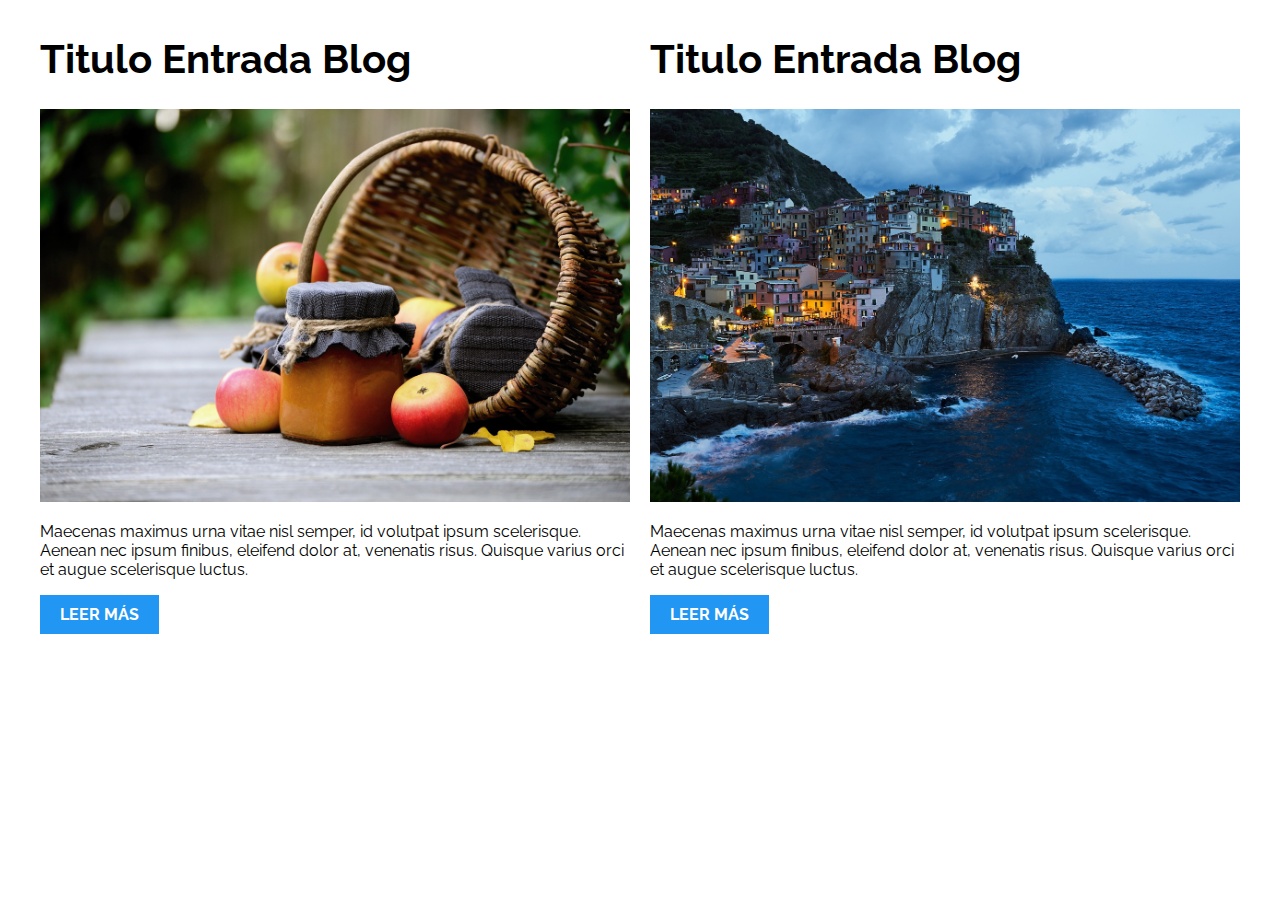
<file: fin/PatronesRWD_FINALIZADO/01-2columnas_iguales_css_grid/index.html>
<!DOCTYPE html>
<html>

<head>
    <meta charset="utf-8">
    <title>Patrones Responsive Web Design - 2 Columnas</title>
    <link rel="stylesheet" href="https://necolas.github.io/normalize.css/8.0.1/normalize.css">
    <link href="https://fonts.googleapis.com/css?family=Raleway:400,700,900" rel="stylesheet">
    <link rel="stylesheet" href="css/styles.css">
    <meta name="viewport" content="width=device-width, initial-scale=1">
</head>

<body>

    <div class="contenedor dos-columnas">
        <article class="entrada-blog">
            <h1>Titulo Entrada Blog</h1>
            <img src="img/imagen1.jpg">
            <p>Maecenas maximus urna vitae nisl semper, id volutpat ipsum scelerisque. Aenean nec ipsum finibus, eleifend dolor at, venenatis risus. Quisque varius orci et augue scelerisque luctus.</p>
            <a href="#">Leer más</a>
        </article>
        <article class="entrada-blog">
            <h1>Titulo Entrada Blog</h1>
            <img src="img/imagen2.jpg">
            <p>Maecenas maximus urna vitae nisl semper, id volutpat ipsum scelerisque. Aenean nec ipsum finibus, eleifend dolor at, venenatis risus. Quisque varius orci et augue scelerisque luctus.</p>
            <a href="#">Leer más</a>
        </article>
    </div>

</body>

</html>
</file>
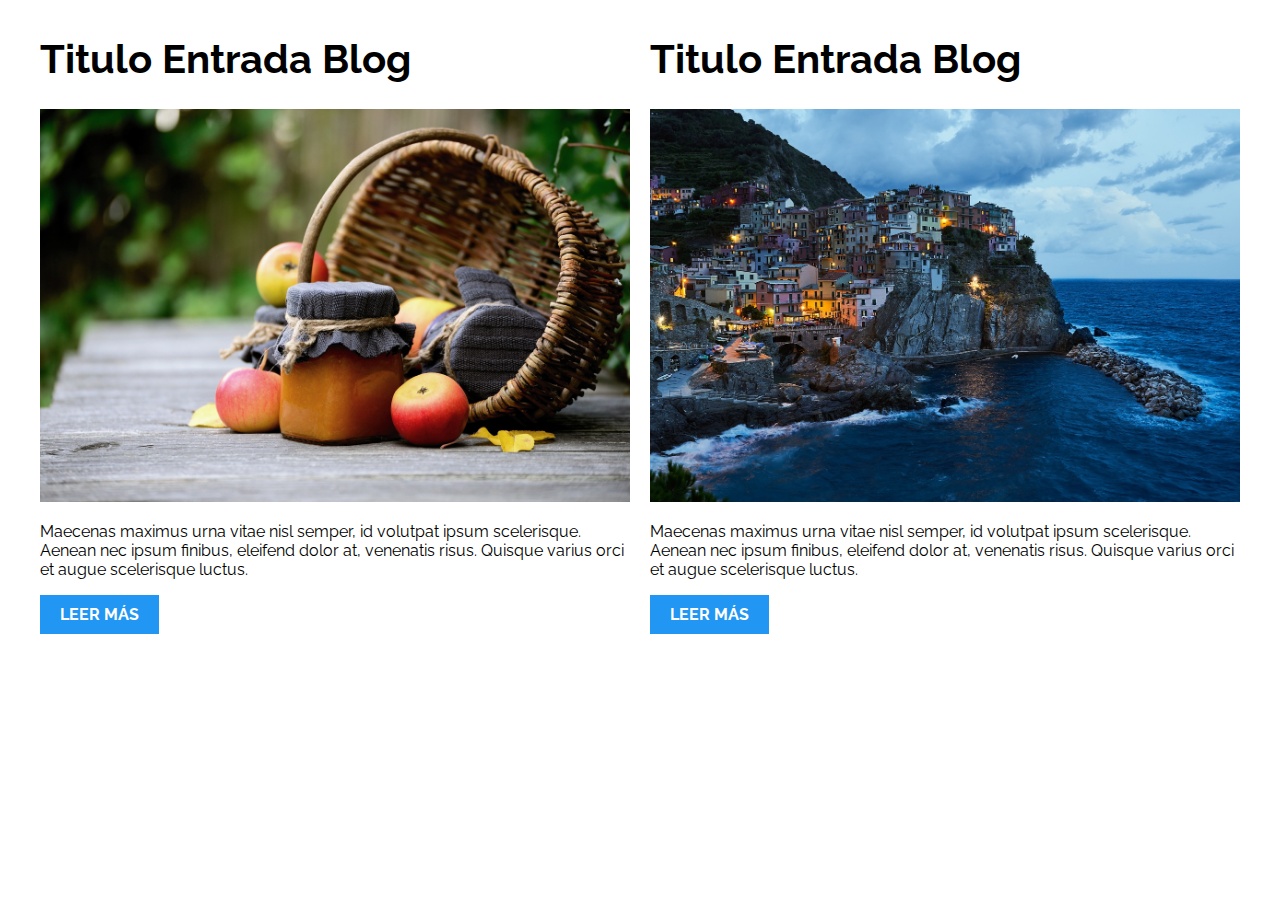
<file: fin/PatronesRWD_FINALIZADO/02-2columnas_iguales_flexbox/index.html>
<!DOCTYPE html>
<html>

<head>
    <meta charset="utf-8">
    <title>Patrones Responsive Web Design - 2 Columnas</title>
    <link rel="stylesheet" href="https://necolas.github.io/normalize.css/8.0.1/normalize.css">
    <link href="https://fonts.googleapis.com/css?family=Raleway:400,700,900" rel="stylesheet">
    <link rel="stylesheet" href="css/styles.css">
    <meta name="viewport" content="width=device-width, initial-scale=1">
</head>

<body>
    <div class="contenedor dos-columnas">
        <article class="entrada-blog">
            <h1>Titulo Entrada Blog</h1>
            <img src="img/imagen1.jpg">
            <p>Maecenas maximus urna vitae nisl semper, id volutpat ipsum scelerisque. Aenean nec ipsum finibus, eleifend dolor at, venenatis risus. Quisque varius orci et augue scelerisque luctus.</p>
            <a href="#">Leer más</a>
        </article>
        <article class="entrada-blog">
            <h1>Titulo Entrada Blog</h1>
            <img src="img/imagen2.jpg">
            <p>Maecenas maximus urna vitae nisl semper, id volutpat ipsum scelerisque. Aenean nec ipsum finibus, eleifend dolor at, venenatis risus. Quisque varius orci et augue scelerisque luctus.</p>
            <a href="#">Leer más</a>
        </article>
    </div>

</body>

</html>
</file>
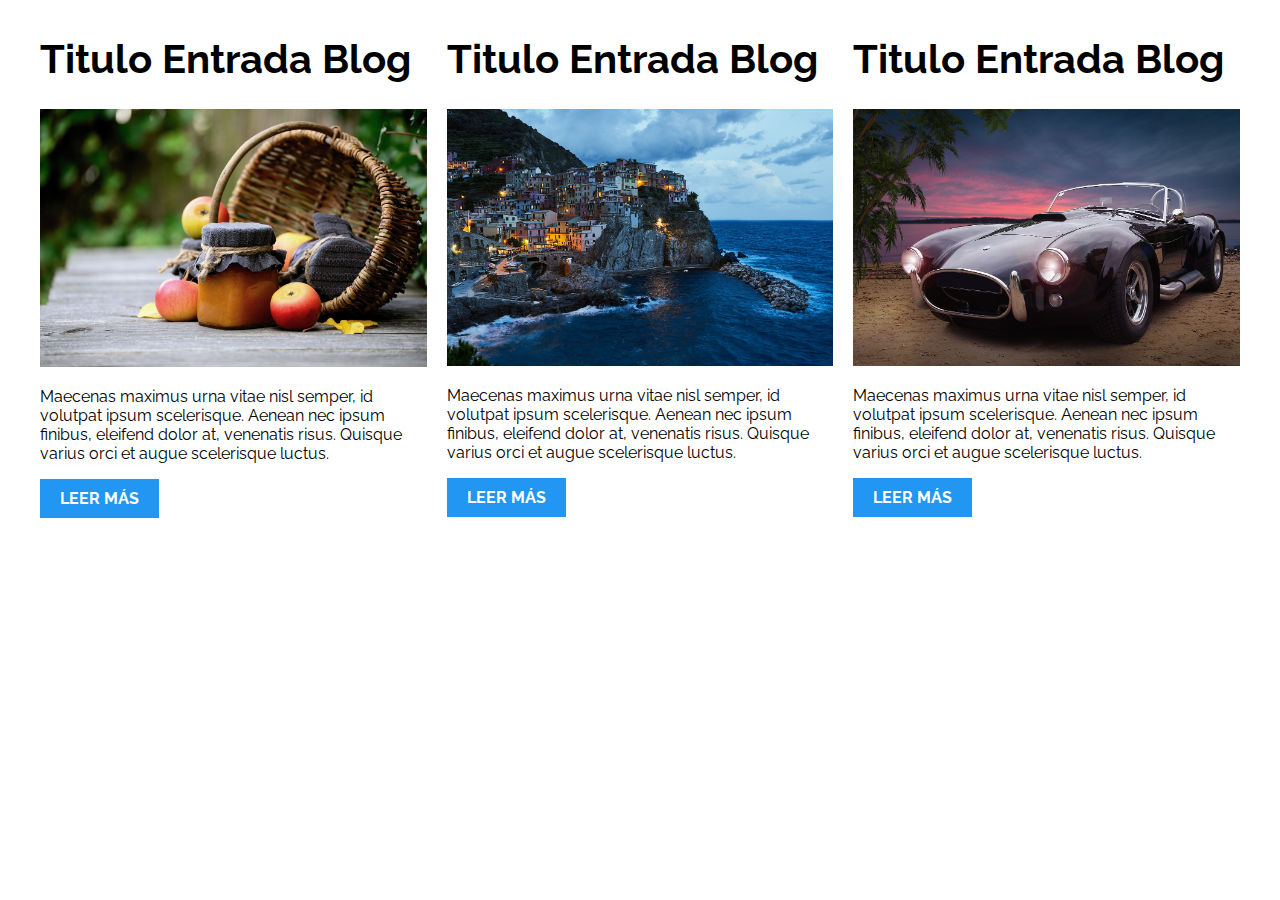
<file: fin/PatronesRWD_FINALIZADO/03-3columnas_iguales_css_grid/index.html>
<!DOCTYPE html>
<html>

<head>
    <meta charset="utf-8">
    <title>Patrones Responsive Web Design - 3 Columnas Iguales</title>
    <link rel="stylesheet" href="https://necolas.github.io/normalize.css/8.0.1/normalize.css">
    <link href="https://fonts.googleapis.com/css?family=Raleway:400,700,900" rel="stylesheet">
    <link rel="stylesheet" href="css/styles.css">
    <meta name="viewport" content="width=device-width, initial-scale=1">
</head>

<body>

    <div class="contenedor tres-columnas">
        <article class="entrada-blog">
            <h1>Titulo Entrada Blog</h1>
            <img src="img/imagen1.jpg">
            <p>Maecenas maximus urna vitae nisl semper, id volutpat ipsum scelerisque. Aenean nec ipsum finibus, eleifend dolor at, venenatis risus. Quisque varius orci et augue scelerisque luctus.</p>
            <a href="#">Leer más</a>
        </article>

        <article class="entrada-blog">
            <h1>Titulo Entrada Blog</h1>
            <img src="img/imagen2.jpg">

            <p>Maecenas maximus urna vitae nisl semper, id volutpat ipsum scelerisque. Aenean nec ipsum finibus, eleifend dolor at, venenatis risus. Quisque varius orci et augue scelerisque luctus.</p>
            <a href="#">Leer más</a>
        </article>

        <article class="entrada-blog">
            <h1>Titulo Entrada Blog</h1>
            <img src="img/imagen3.jpg">

            <p>Maecenas maximus urna vitae nisl semper, id volutpat ipsum scelerisque. Aenean nec ipsum finibus, eleifend dolor at, venenatis risus. Quisque varius orci et augue scelerisque luctus.</p>
            <a href="#">Leer más</a>
        </article>
    </div>

</body>

</html>
</file>
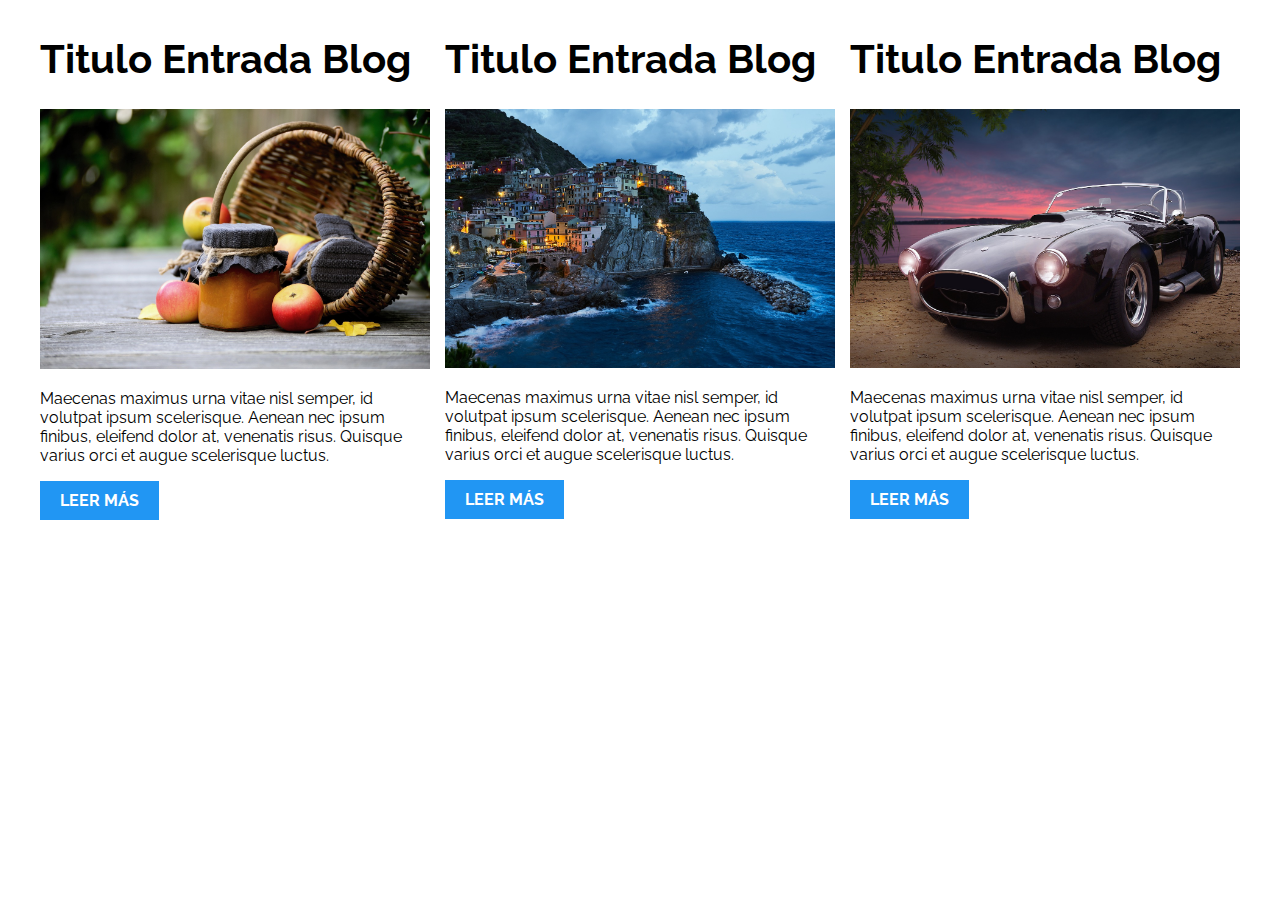
<file: fin/PatronesRWD_FINALIZADO/04-3columnas_iguales_flexbox/index.html>
<!DOCTYPE html>
<html>

<head>
    <meta charset="utf-8">
    <title>Patrones Responsive Web Design - 3 Columnas Iguales</title>
    <link rel="stylesheet" href="https://necolas.github.io/normalize.css/8.0.1/normalize.css">
    <link href="https://fonts.googleapis.com/css?family=Raleway:400,700,900" rel="stylesheet">
    <link rel="stylesheet" href="css/styles.css">
    <meta name="viewport" content="width=device-width, initial-scale=1">
</head>

<body>

    <div class="contenedor tres-columnas">
        <article class="entrada-blog">
            <h1>Titulo Entrada Blog</h1>
            <img src="img/imagen1.jpg">
            <p>Maecenas maximus urna vitae nisl semper, id volutpat ipsum scelerisque. Aenean nec ipsum finibus, eleifend dolor at, venenatis risus. Quisque varius orci et augue scelerisque luctus.</p>
            <a href="#">Leer más</a>
        </article>

        <article class="entrada-blog">
            <h1>Titulo Entrada Blog</h1>
            <img src="img/imagen2.jpg">

            <p>Maecenas maximus urna vitae nisl semper, id volutpat ipsum scelerisque. Aenean nec ipsum finibus, eleifend dolor at, venenatis risus. Quisque varius orci et augue scelerisque luctus.</p>
            <a href="#">Leer más</a>
        </article>

        <article class="entrada-blog">
            <h1>Titulo Entrada Blog</h1>
            <img src="img/imagen3.jpg">

            <p>Maecenas maximus urna vitae nisl semper, id volutpat ipsum scelerisque. Aenean nec ipsum finibus, eleifend dolor at, venenatis risus. Quisque varius orci et augue scelerisque luctus.</p>
            <a href="#">Leer más</a>
        </article>
    </div>
</body>

</html>
</file>
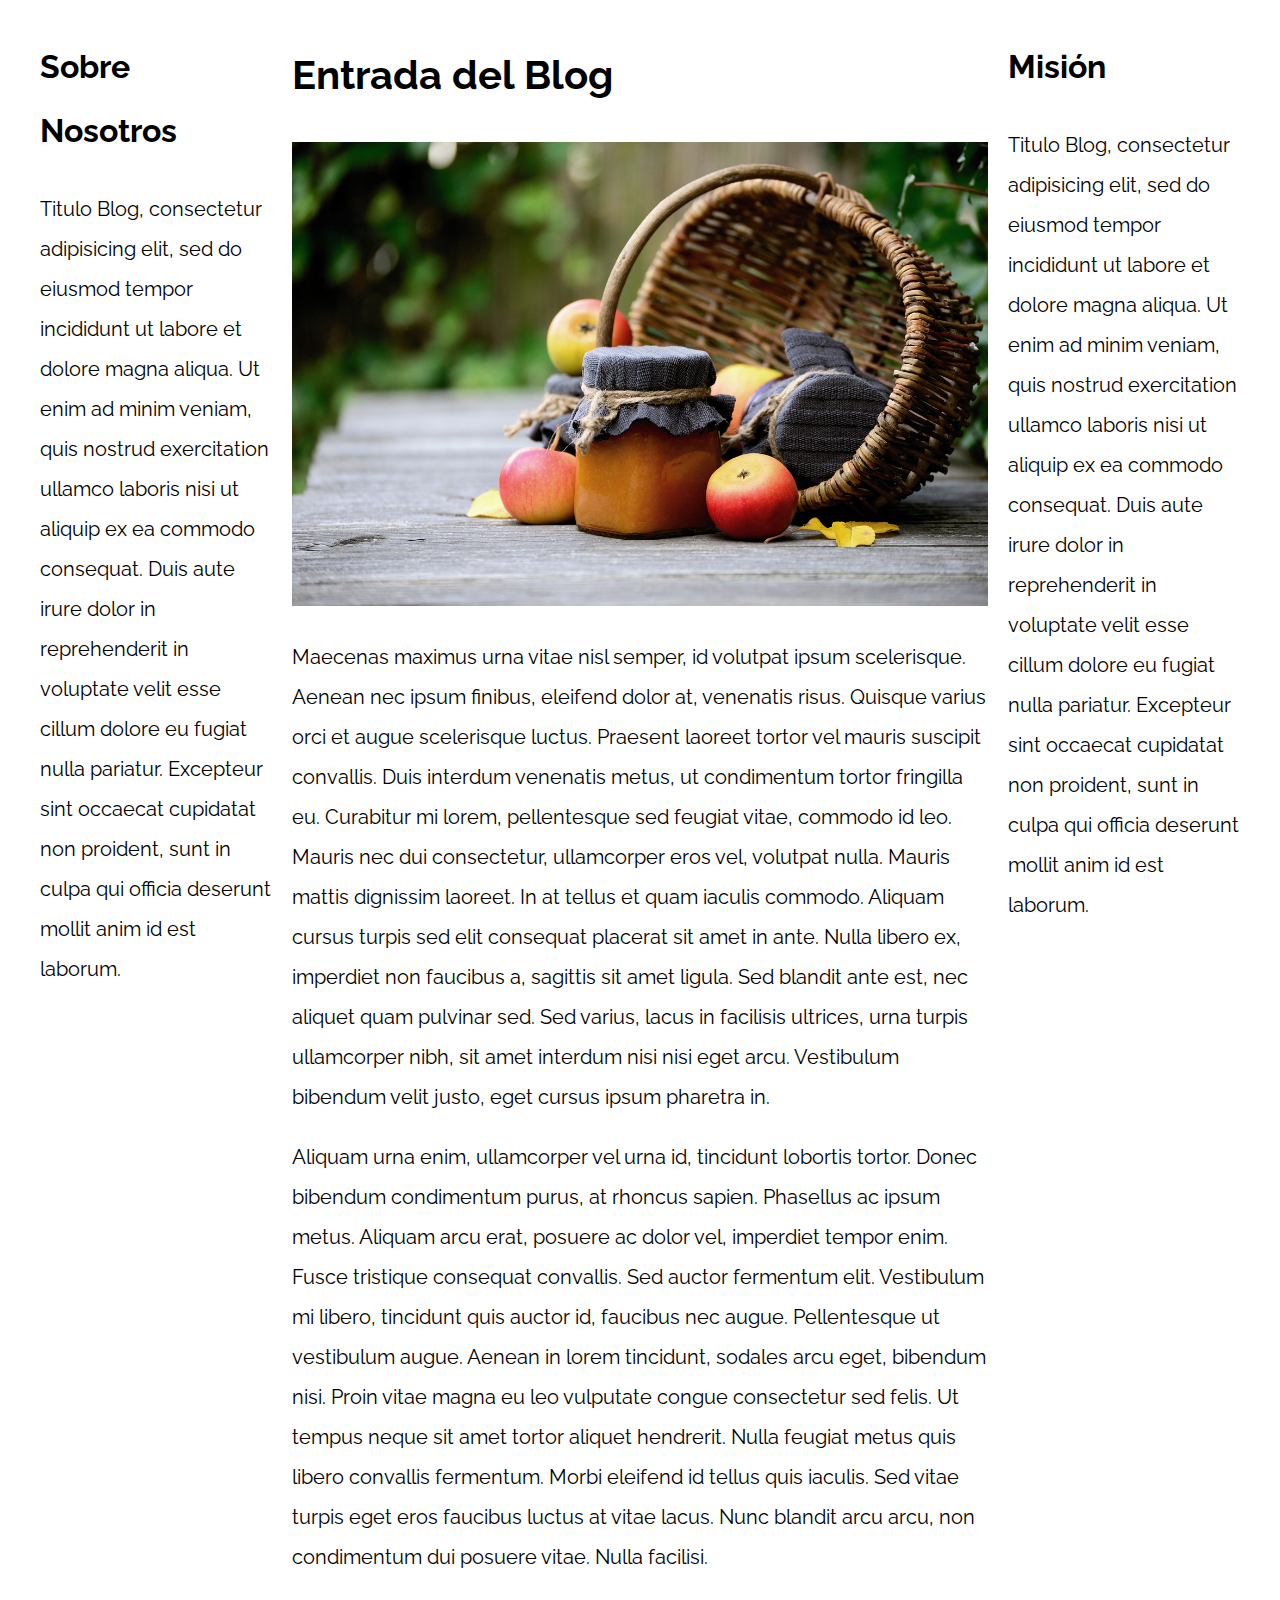
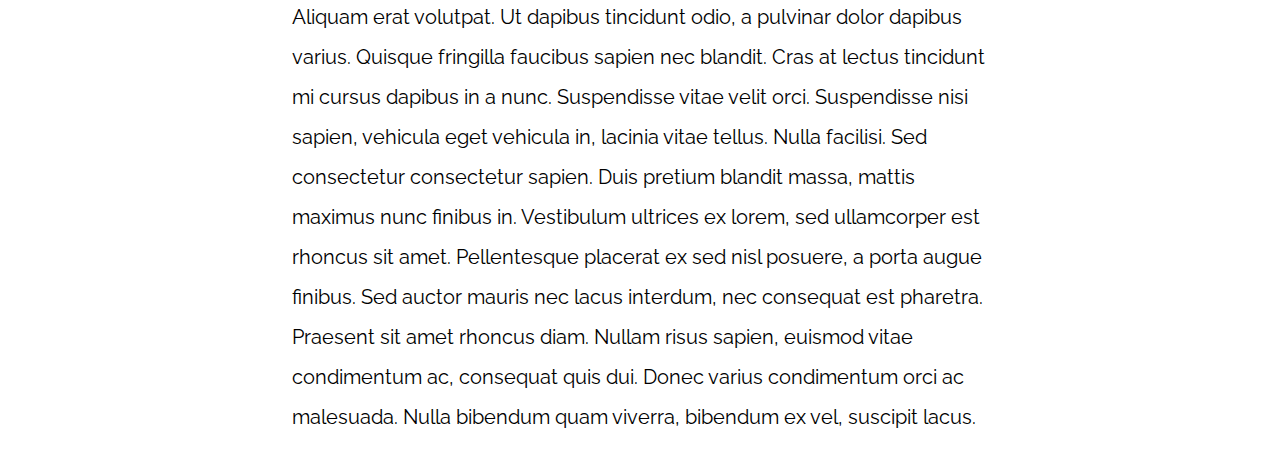
<file: fin/PatronesRWD_FINALIZADO/05-3columnas_css_grid/index.html>
<!DOCTYPE html>
<html>

<head>
    <meta charset="utf-8">
    <title>Patrones Responsive Web Design</title>
    <link rel="stylesheet" href="https://necolas.github.io/normalize.css/8.0.1/normalize.css">
    <link href="https://fonts.googleapis.com/css?family=Raleway:400,700,900" rel="stylesheet">
    <link rel="stylesheet" href="css/styles.css">
    <meta name="viewport" content="width=device-width, initial-scale=1">
</head>

<body>

    <div class="contenedor contenedor-grid">
        <main class="contenido-principal">
            <article>
                <h1>Entrada del Blog</h1>
                <img src="img/imagen1.jpg">

                <p>Maecenas maximus urna vitae nisl semper, id volutpat ipsum scelerisque. Aenean nec ipsum finibus, eleifend dolor at, venenatis risus. Quisque varius orci et augue scelerisque luctus. Praesent laoreet tortor vel mauris suscipit convallis.
                    Duis interdum venenatis metus, ut condimentum tortor fringilla eu. Curabitur mi lorem, pellentesque sed feugiat vitae, commodo id leo. Mauris nec dui consectetur, ullamcorper eros vel, volutpat nulla. Mauris mattis dignissim laoreet.
                    In at tellus et quam iaculis commodo. Aliquam cursus turpis sed elit consequat placerat sit amet in ante. Nulla libero ex, imperdiet non faucibus a, sagittis sit amet ligula. Sed blandit ante est, nec aliquet quam pulvinar sed. Sed
                    varius, lacus in facilisis ultrices, urna turpis ullamcorper nibh, sit amet interdum nisi nisi eget arcu. Vestibulum bibendum velit justo, eget cursus ipsum pharetra in.</p>

                <p>Aliquam urna enim, ullamcorper vel urna id, tincidunt lobortis tortor. Donec bibendum condimentum purus, at rhoncus sapien. Phasellus ac ipsum metus. Aliquam arcu erat, posuere ac dolor vel, imperdiet tempor enim. Fusce tristique consequat
                    convallis. Sed auctor fermentum elit. Vestibulum mi libero, tincidunt quis auctor id, faucibus nec augue. Pellentesque ut vestibulum augue. Aenean in lorem tincidunt, sodales arcu eget, bibendum nisi. Proin vitae magna eu leo vulputate
                    congue consectetur sed felis. Ut tempus neque sit amet tortor aliquet hendrerit. Nulla feugiat metus quis libero convallis fermentum. Morbi eleifend id tellus quis iaculis. Sed vitae turpis eget eros faucibus luctus at vitae lacus.
                    Nunc blandit arcu arcu, non condimentum dui posuere vitae. Nulla facilisi.</p>

                <p>Aliquam erat volutpat. Ut dapibus tincidunt odio, a pulvinar dolor dapibus varius. Quisque fringilla faucibus sapien nec blandit. Cras at lectus tincidunt mi cursus dapibus in a nunc. Suspendisse vitae velit orci. Suspendisse nisi sapien,
                    vehicula eget vehicula in, lacinia vitae tellus. Nulla facilisi. Sed consectetur consectetur sapien. Duis pretium blandit massa, mattis maximus nunc finibus in. Vestibulum ultrices ex lorem, sed ullamcorper est rhoncus sit amet. Pellentesque
                    placerat ex sed nisl posuere, a porta augue finibus. Sed auctor mauris nec lacus interdum, nec consequat est pharetra. Praesent sit amet rhoncus diam. Nullam risus sapien, euismod vitae condimentum ac, consequat quis dui. Donec varius
                    condimentum orci ac malesuada. Nulla bibendum quam viverra, bibendum ex vel, suscipit lacus.</p>

            </article>
        </main>

        <aside class="sidebar-1">
            <h2>Sobre Nosotros</h2>
            <p>Titulo Blog, consectetur adipisicing elit, sed do eiusmod tempor incididunt ut labore et dolore magna aliqua. Ut enim ad minim veniam, quis nostrud exercitation ullamco laboris nisi ut aliquip ex ea commodo consequat. Duis aute irure dolor
                in reprehenderit in voluptate velit esse cillum dolore eu fugiat nulla pariatur. Excepteur sint occaecat cupidatat non proident, sunt in culpa qui officia deserunt mollit anim id est laborum.</p>
        </aside>
        <aside class="sidebar-2">
            <h2>Misión</h2>
            <p>Titulo Blog, consectetur adipisicing elit, sed do eiusmod tempor incididunt ut labore et dolore magna aliqua. Ut enim ad minim veniam, quis nostrud exercitation ullamco laboris nisi ut aliquip ex ea commodo consequat. Duis aute irure dolor
                in reprehenderit in voluptate velit esse cillum dolore eu fugiat nulla pariatur. Excepteur sint occaecat cupidatat non proident, sunt in culpa qui officia deserunt mollit anim id est laborum.</p>
        </aside>
    </div>

</body>

</html>
</file>
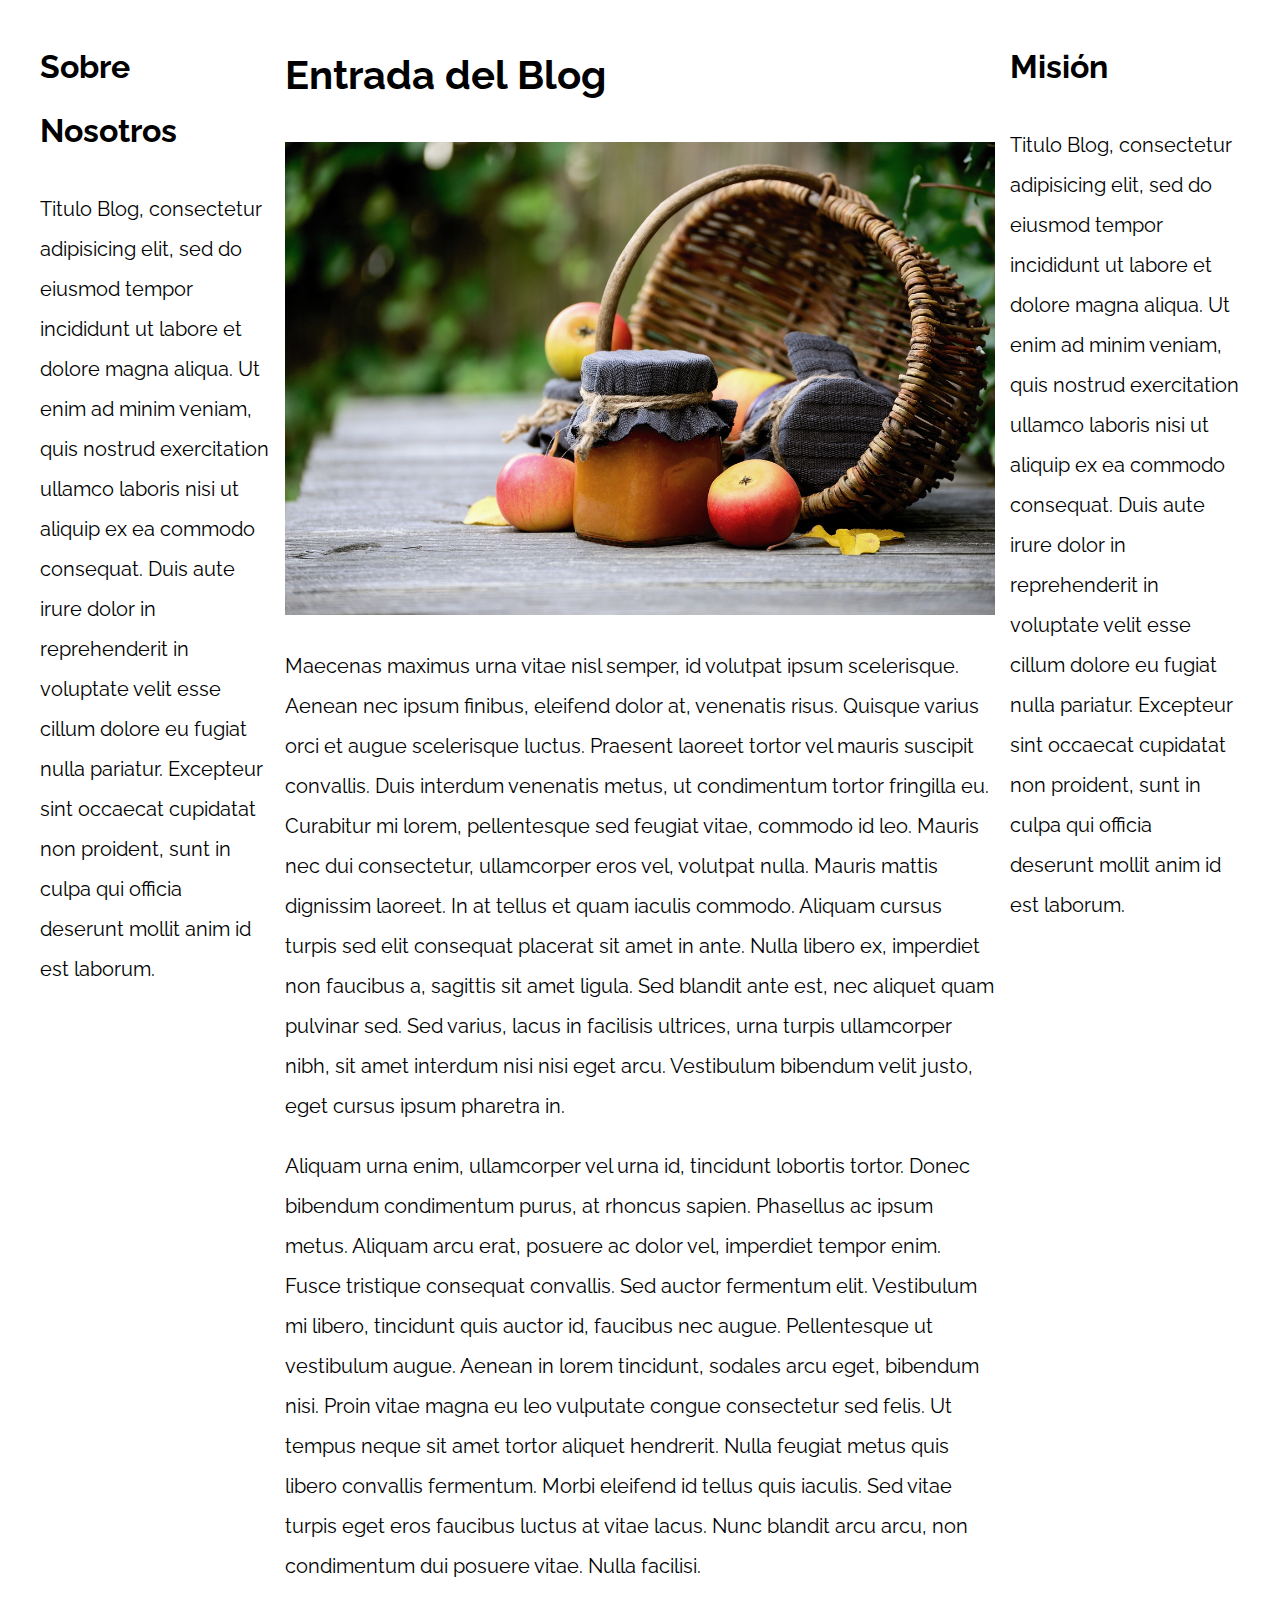
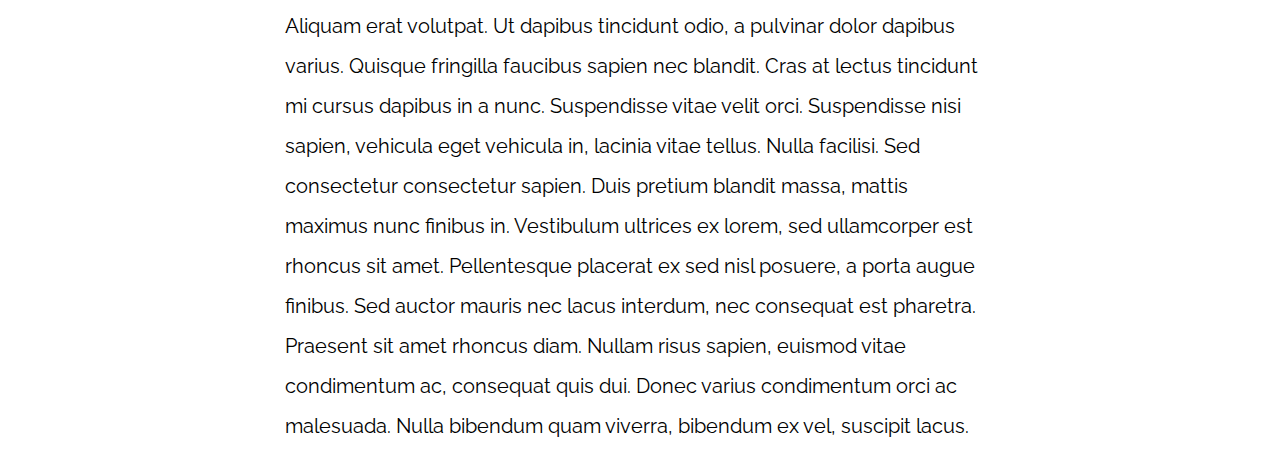
<file: fin/PatronesRWD_FINALIZADO/06-3columnas_flexbox/index.html>
<!DOCTYPE html>
<html>

<head>
    <meta charset="utf-8">
    <title>Patrones Responsive Web Design</title>
    <link rel="stylesheet" href="https://necolas.github.io/normalize.css/8.0.1/normalize.css">
    <link href="https://fonts.googleapis.com/css?family=Raleway:400,700,900" rel="stylesheet">
    <link rel="stylesheet" href="css/styles.css">
    <meta name="viewport" content="width=device-width, initial-scale=1">
</head>

<body>

    <div class="contenedor contenedor-flex">
        <main class="contenido-principal">
            <article>
                <h1>Entrada del Blog</h1>
                <img src="img/imagen1.jpg">

                <p>Maecenas maximus urna vitae nisl semper, id volutpat ipsum scelerisque. Aenean nec ipsum finibus, eleifend dolor at, venenatis risus. Quisque varius orci et augue scelerisque luctus. Praesent laoreet tortor vel mauris suscipit convallis.
                    Duis interdum venenatis metus, ut condimentum tortor fringilla eu. Curabitur mi lorem, pellentesque sed feugiat vitae, commodo id leo. Mauris nec dui consectetur, ullamcorper eros vel, volutpat nulla. Mauris mattis dignissim laoreet.
                    In at tellus et quam iaculis commodo. Aliquam cursus turpis sed elit consequat placerat sit amet in ante. Nulla libero ex, imperdiet non faucibus a, sagittis sit amet ligula. Sed blandit ante est, nec aliquet quam pulvinar sed. Sed
                    varius, lacus in facilisis ultrices, urna turpis ullamcorper nibh, sit amet interdum nisi nisi eget arcu. Vestibulum bibendum velit justo, eget cursus ipsum pharetra in.</p>

                <p>Aliquam urna enim, ullamcorper vel urna id, tincidunt lobortis tortor. Donec bibendum condimentum purus, at rhoncus sapien. Phasellus ac ipsum metus. Aliquam arcu erat, posuere ac dolor vel, imperdiet tempor enim. Fusce tristique consequat
                    convallis. Sed auctor fermentum elit. Vestibulum mi libero, tincidunt quis auctor id, faucibus nec augue. Pellentesque ut vestibulum augue. Aenean in lorem tincidunt, sodales arcu eget, bibendum nisi. Proin vitae magna eu leo vulputate
                    congue consectetur sed felis. Ut tempus neque sit amet tortor aliquet hendrerit. Nulla feugiat metus quis libero convallis fermentum. Morbi eleifend id tellus quis iaculis. Sed vitae turpis eget eros faucibus luctus at vitae lacus.
                    Nunc blandit arcu arcu, non condimentum dui posuere vitae. Nulla facilisi.</p>

                <p>Aliquam erat volutpat. Ut dapibus tincidunt odio, a pulvinar dolor dapibus varius. Quisque fringilla faucibus sapien nec blandit. Cras at lectus tincidunt mi cursus dapibus in a nunc. Suspendisse vitae velit orci. Suspendisse nisi sapien,
                    vehicula eget vehicula in, lacinia vitae tellus. Nulla facilisi. Sed consectetur consectetur sapien. Duis pretium blandit massa, mattis maximus nunc finibus in. Vestibulum ultrices ex lorem, sed ullamcorper est rhoncus sit amet. Pellentesque
                    placerat ex sed nisl posuere, a porta augue finibus. Sed auctor mauris nec lacus interdum, nec consequat est pharetra. Praesent sit amet rhoncus diam. Nullam risus sapien, euismod vitae condimentum ac, consequat quis dui. Donec varius
                    condimentum orci ac malesuada. Nulla bibendum quam viverra, bibendum ex vel, suscipit lacus.</p>

            </article>
        </main>

        <aside class="sidebar-1 sidebar">
            <h2>Sobre Nosotros</h2>
            <p>Titulo Blog, consectetur adipisicing elit, sed do eiusmod tempor incididunt ut labore et dolore magna aliqua. Ut enim ad minim veniam, quis nostrud exercitation ullamco laboris nisi ut aliquip ex ea commodo consequat. Duis aute irure dolor
                in reprehenderit in voluptate velit esse cillum dolore eu fugiat nulla pariatur. Excepteur sint occaecat cupidatat non proident, sunt in culpa qui officia deserunt mollit anim id est laborum.</p>
        </aside>
        <aside class="sidebar-2 sidebar">
            <h2>Misión</h2>
            <p>Titulo Blog, consectetur adipisicing elit, sed do eiusmod tempor incididunt ut labore et dolore magna aliqua. Ut enim ad minim veniam, quis nostrud exercitation ullamco laboris nisi ut aliquip ex ea commodo consequat. Duis aute irure dolor
                in reprehenderit in voluptate velit esse cillum dolore eu fugiat nulla pariatur. Excepteur sint occaecat cupidatat non proident, sunt in culpa qui officia deserunt mollit anim id est laborum.</p>
        </aside>
    </div>

</body>

</html>
</file>
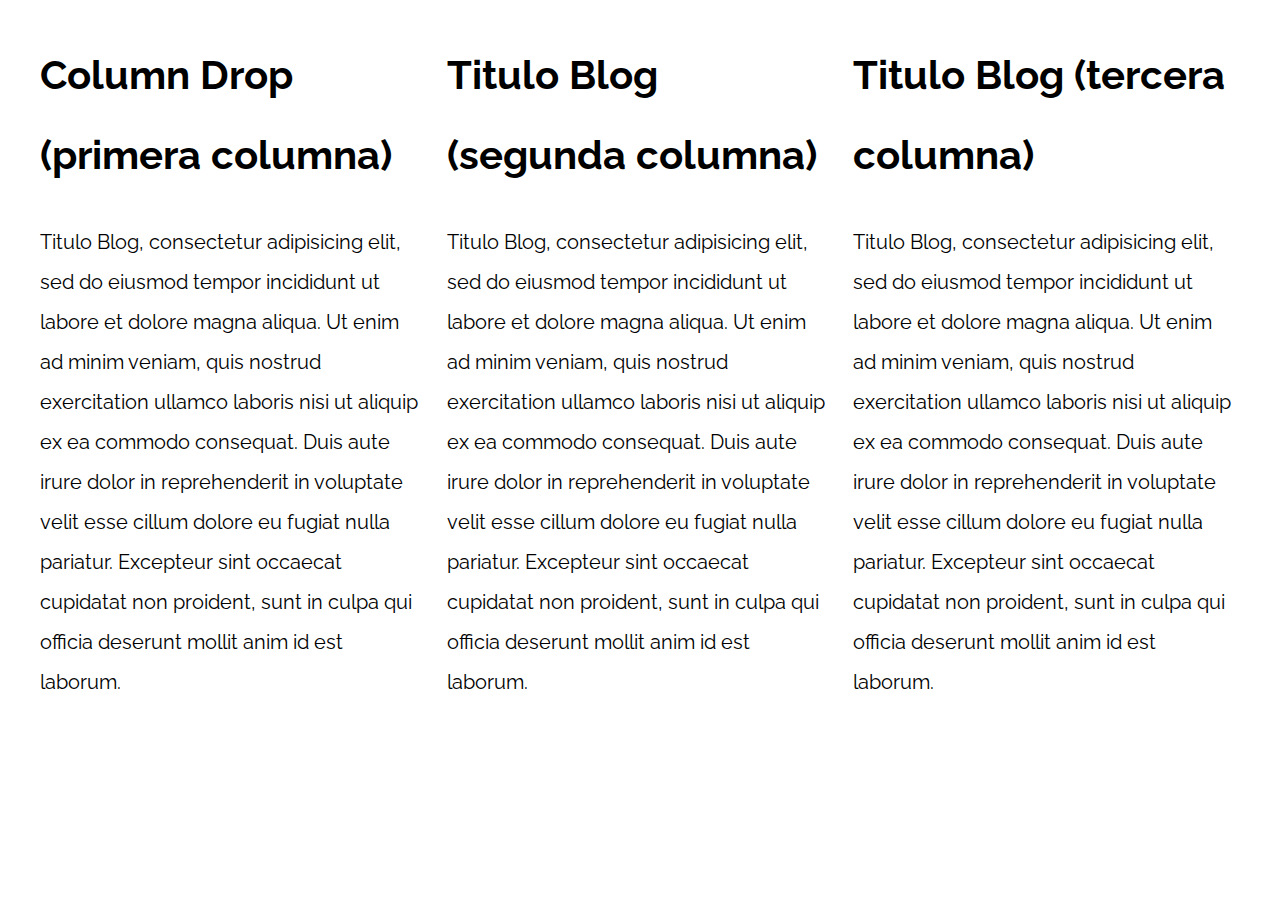
<file: fin/PatronesRWD_FINALIZADO/07-column_drop_css_grid/index.html>
<!DOCTYPE html>
<html>

<head>
    <meta charset="utf-8">
    <title>Patrones Responsive Web Design</title>
    <link rel="stylesheet" href="https://necolas.github.io/normalize.css/8.0.1/normalize.css">
    <link href="https://fonts.googleapis.com/css?family=Raleway:400,700,900" rel="stylesheet">
    <link rel="stylesheet" href="css/styles.css">
    <meta name="viewport" content="width=device-width, initial-scale=1">
</head>

<body>

    <div class="contenedor column-drop-css">
        <main>
            <h1>Column Drop (primera columna)</h1>
            <p>
                Titulo Blog, consectetur adipisicing elit, sed do eiusmod tempor incididunt ut labore et dolore magna aliqua. Ut enim ad minim veniam, quis nostrud exercitation ullamco laboris nisi ut aliquip ex ea commodo consequat. Duis aute irure dolor in reprehenderit
                in voluptate velit esse cillum dolore eu fugiat nulla pariatur. Excepteur sint occaecat cupidatat non proident, sunt in culpa qui officia deserunt mollit anim id est laborum.
            </p>
        </main>

        <aside class="primera">
            <h1>Titulo Blog (segunda columna)</h1>
            <p>
                Titulo Blog, consectetur adipisicing elit, sed do eiusmod tempor incididunt ut labore et dolore magna aliqua. Ut enim ad minim veniam, quis nostrud exercitation ullamco laboris nisi ut aliquip ex ea commodo consequat. Duis aute irure dolor in reprehenderit
                in voluptate velit esse cillum dolore eu fugiat nulla pariatur. Excepteur sint occaecat cupidatat non proident, sunt in culpa qui officia deserunt mollit anim id est laborum.
            </p>
        </aside>

        <aside class="segunda">
            <h1>Titulo Blog (tercera columna)</h1>
            <p>
                Titulo Blog, consectetur adipisicing elit, sed do eiusmod tempor incididunt ut labore et dolore magna aliqua. Ut enim ad minim veniam, quis nostrud exercitation ullamco laboris nisi ut aliquip ex ea commodo consequat. Duis aute irure dolor in reprehenderit
                in voluptate velit esse cillum dolore eu fugiat nulla pariatur. Excepteur sint occaecat cupidatat non proident, sunt in culpa qui officia deserunt mollit anim id est laborum.
            </p>
        </aside>
    </div>

</body>

</html>
</file>
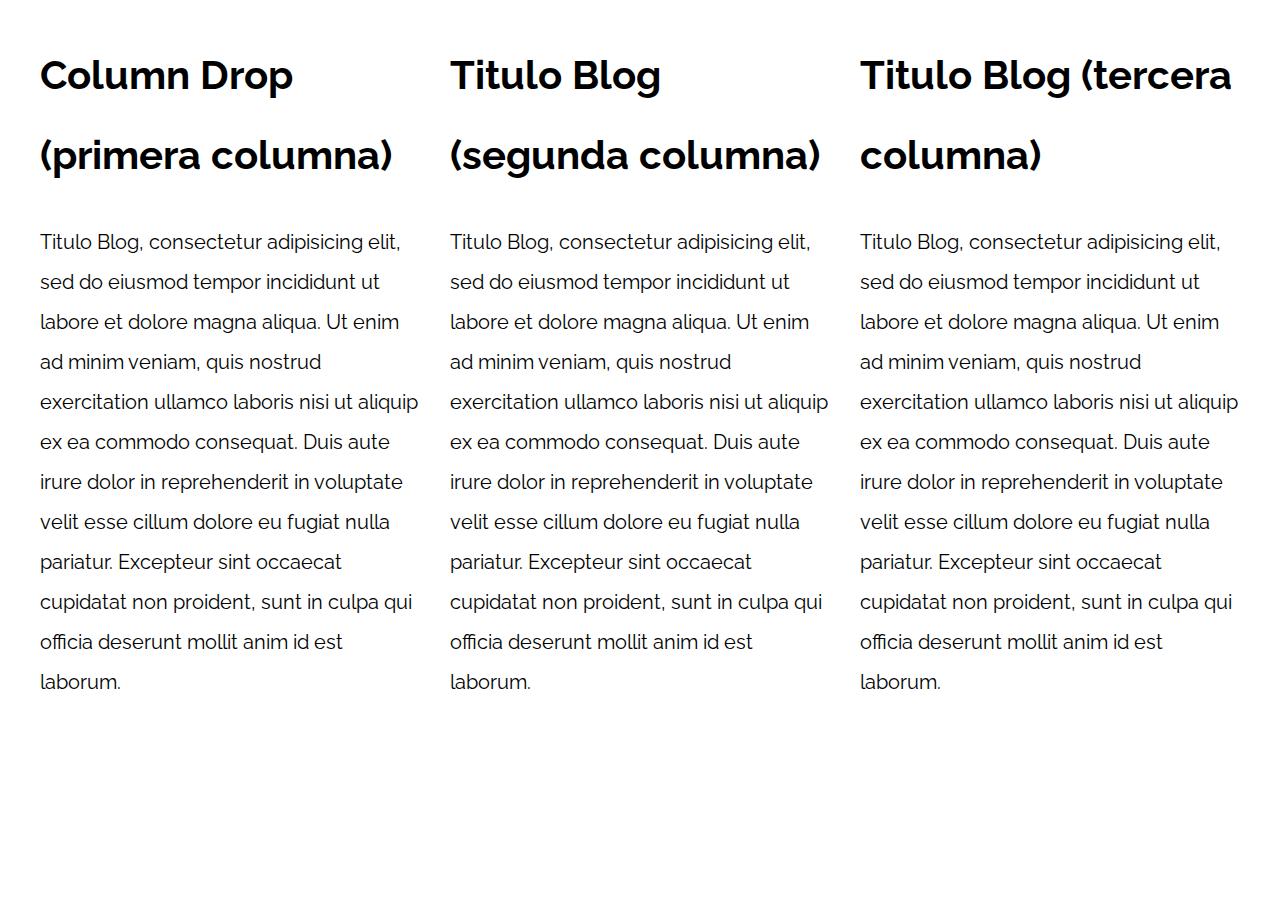
<file: fin/PatronesRWD_FINALIZADO/08-column_drop_flexbox/index.html>
<!DOCTYPE html>
<html>

<head>
    <meta charset="utf-8">
    <title>Patrones Responsive Web Design</title>
    <link rel="stylesheet" href="https://necolas.github.io/normalize.css/8.0.1/normalize.css">
    <link href="https://fonts.googleapis.com/css?family=Raleway:400,700,900" rel="stylesheet">
    <link rel="stylesheet" href="css/styles.css">
    <meta name="viewport" content="width=device-width, initial-scale=1">
</head>

<body>

    <div class="contenedor column-drop-flex">
        <main class="contenido-principal">
            <h1>Column Drop (primera columna)</h1>
            <p>
                Titulo Blog, consectetur adipisicing elit, sed do eiusmod tempor incididunt ut labore et dolore magna aliqua. Ut enim ad minim veniam, quis nostrud exercitation ullamco laboris nisi ut aliquip ex ea commodo consequat. Duis aute irure dolor in reprehenderit
                in voluptate velit esse cillum dolore eu fugiat nulla pariatur. Excepteur sint occaecat cupidatat non proident, sunt in culpa qui officia deserunt mollit anim id est laborum.
            </p>
        </main>

        <aside class="primera">
            <h1>Titulo Blog (segunda columna)</h1>
            <p>
                Titulo Blog, consectetur adipisicing elit, sed do eiusmod tempor incididunt ut labore et dolore magna aliqua. Ut enim ad minim veniam, quis nostrud exercitation ullamco laboris nisi ut aliquip ex ea commodo consequat. Duis aute irure dolor in reprehenderit
                in voluptate velit esse cillum dolore eu fugiat nulla pariatur. Excepteur sint occaecat cupidatat non proident, sunt in culpa qui officia deserunt mollit anim id est laborum.
            </p>
        </aside>

        <aside class="segunda">
            <h1>Titulo Blog (tercera columna)</h1>
            <p>
                Titulo Blog, consectetur adipisicing elit, sed do eiusmod tempor incididunt ut labore et dolore magna aliqua. Ut enim ad minim veniam, quis nostrud exercitation ullamco laboris nisi ut aliquip ex ea commodo consequat. Duis aute irure dolor in reprehenderit
                in voluptate velit esse cillum dolore eu fugiat nulla pariatur. Excepteur sint occaecat cupidatat non proident, sunt in culpa qui officia deserunt mollit anim id est laborum.
            </p>
        </aside>
    </div>

</body>

</html>
</file>
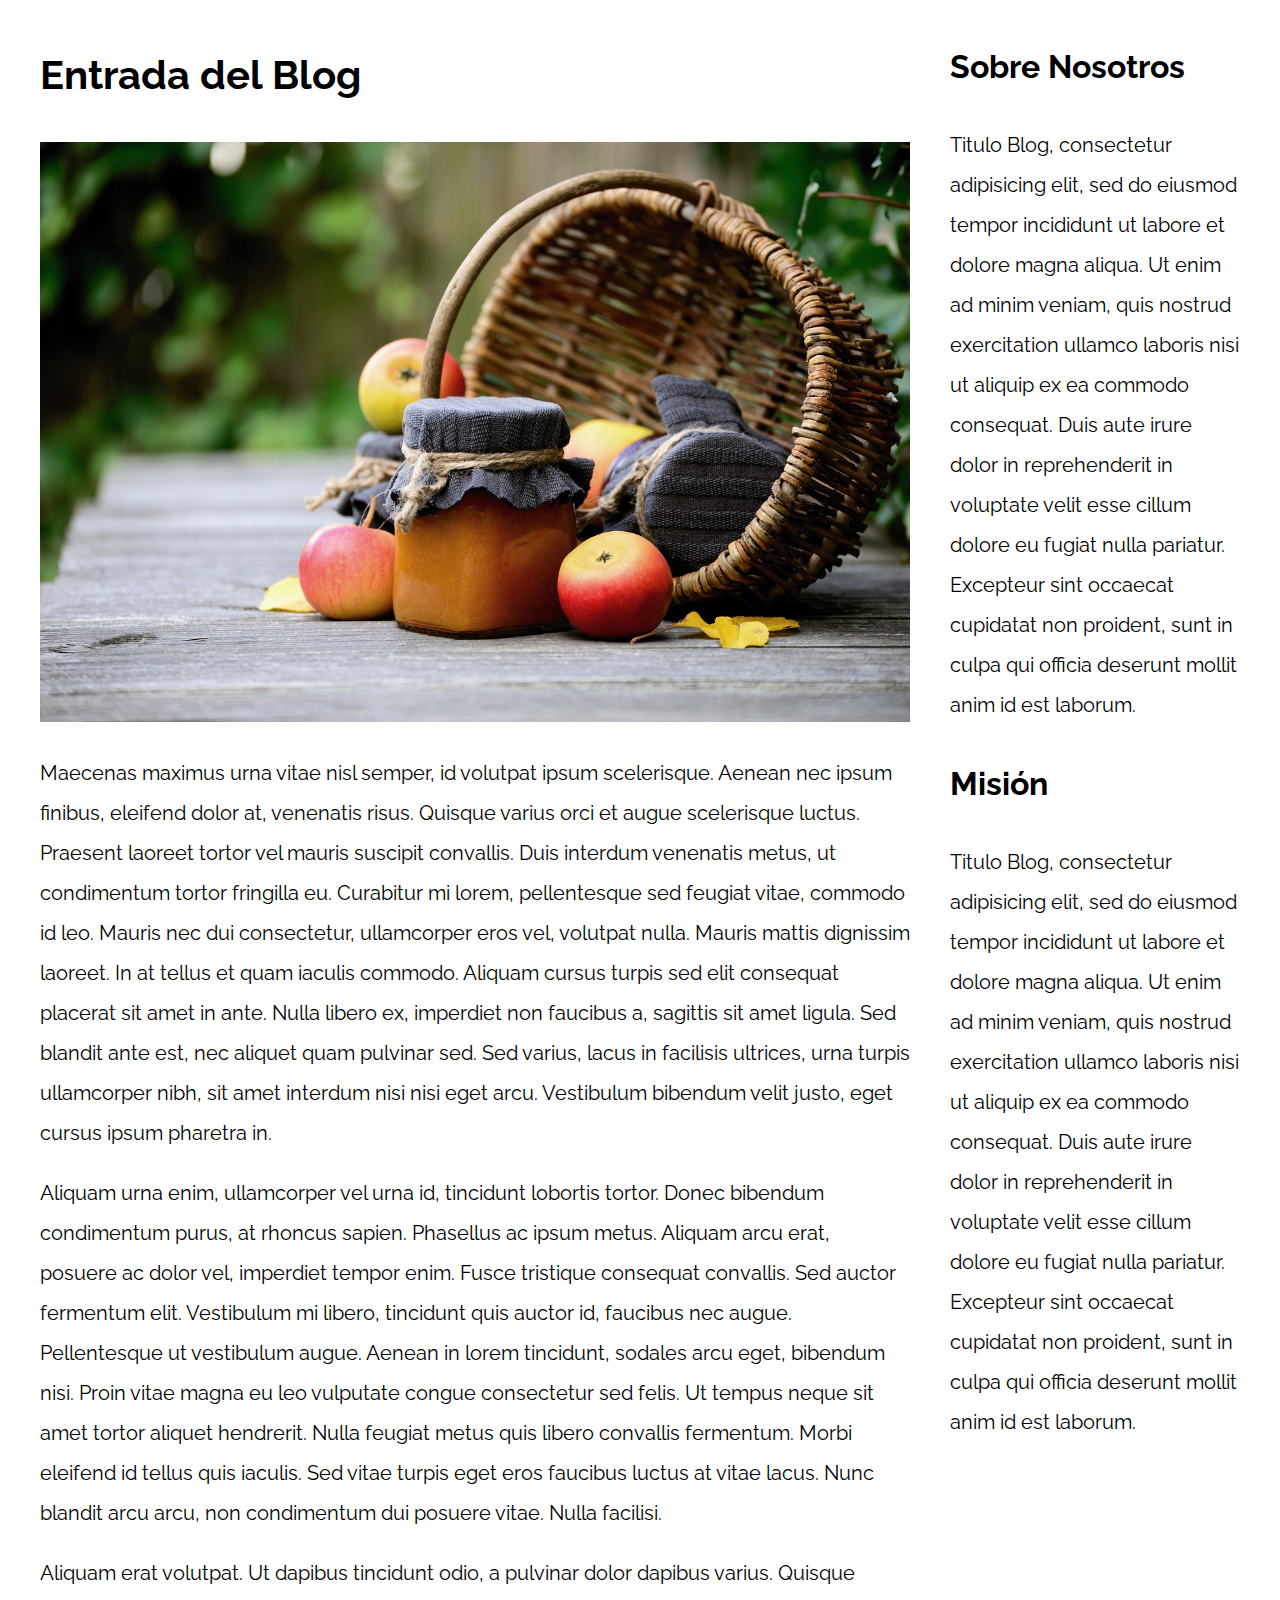
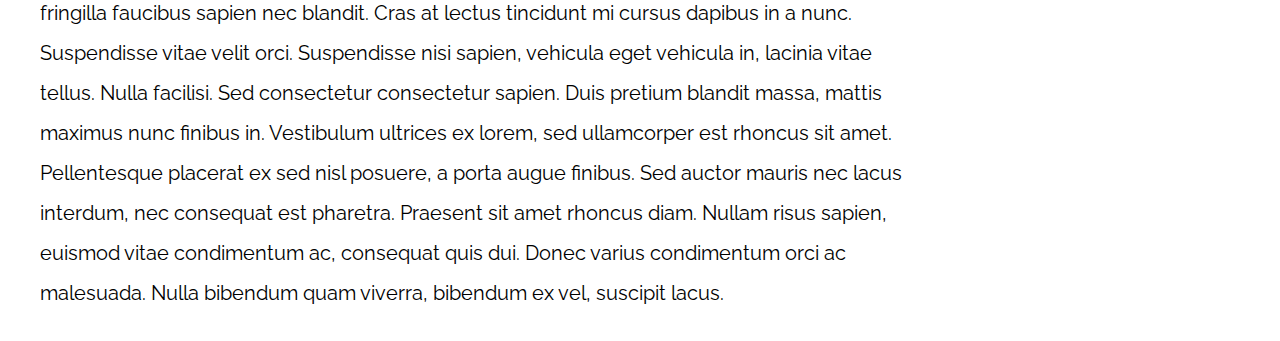
<file: fin/PatronesRWD_FINALIZADO/09-con_sidebar_css_grid/index.html>
<!DOCTYPE html>
<html>

<head>
    <meta charset="utf-8">
    <title>Patrones Responsive Web Design</title>
    <link rel="stylesheet" href="https://necolas.github.io/normalize.css/8.0.1/normalize.css">
    <link href="https://fonts.googleapis.com/css?family=Raleway:400,700,900" rel="stylesheet">
    <link rel="stylesheet" href="css/styles.css">
    <meta name="viewport" content="width=device-width, initial-scale=1">
</head>

<body>

    <div class="contenedor con-sidebar">
        <article>
            <h1>Entrada del Blog</h1>
            <img src="img/imagen1.jpg">

            <p>Maecenas maximus urna vitae nisl semper, id volutpat ipsum scelerisque. Aenean nec ipsum finibus, eleifend dolor at, venenatis risus. Quisque varius orci et augue scelerisque luctus. Praesent laoreet tortor vel mauris suscipit convallis. Duis
                interdum venenatis metus, ut condimentum tortor fringilla eu. Curabitur mi lorem, pellentesque sed feugiat vitae, commodo id leo. Mauris nec dui consectetur, ullamcorper eros vel, volutpat nulla. Mauris mattis dignissim laoreet. In at
                tellus et quam iaculis commodo. Aliquam cursus turpis sed elit consequat placerat sit amet in ante. Nulla libero ex, imperdiet non faucibus a, sagittis sit amet ligula. Sed blandit ante est, nec aliquet quam pulvinar sed. Sed varius, lacus
                in facilisis ultrices, urna turpis ullamcorper nibh, sit amet interdum nisi nisi eget arcu. Vestibulum bibendum velit justo, eget cursus ipsum pharetra in.</p>

            <p>Aliquam urna enim, ullamcorper vel urna id, tincidunt lobortis tortor. Donec bibendum condimentum purus, at rhoncus sapien. Phasellus ac ipsum metus. Aliquam arcu erat, posuere ac dolor vel, imperdiet tempor enim. Fusce tristique consequat
                convallis. Sed auctor fermentum elit. Vestibulum mi libero, tincidunt quis auctor id, faucibus nec augue. Pellentesque ut vestibulum augue. Aenean in lorem tincidunt, sodales arcu eget, bibendum nisi. Proin vitae magna eu leo vulputate
                congue consectetur sed felis. Ut tempus neque sit amet tortor aliquet hendrerit. Nulla feugiat metus quis libero convallis fermentum. Morbi eleifend id tellus quis iaculis. Sed vitae turpis eget eros faucibus luctus at vitae lacus. Nunc
                blandit arcu arcu, non condimentum dui posuere vitae. Nulla facilisi.</p>

            <p>Aliquam erat volutpat. Ut dapibus tincidunt odio, a pulvinar dolor dapibus varius. Quisque fringilla faucibus sapien nec blandit. Cras at lectus tincidunt mi cursus dapibus in a nunc. Suspendisse vitae velit orci. Suspendisse nisi sapien,
                vehicula eget vehicula in, lacinia vitae tellus. Nulla facilisi. Sed consectetur consectetur sapien. Duis pretium blandit massa, mattis maximus nunc finibus in. Vestibulum ultrices ex lorem, sed ullamcorper est rhoncus sit amet. Pellentesque
                placerat ex sed nisl posuere, a porta augue finibus. Sed auctor mauris nec lacus interdum, nec consequat est pharetra. Praesent sit amet rhoncus diam. Nullam risus sapien, euismod vitae condimentum ac, consequat quis dui. Donec varius
                condimentum orci ac malesuada. Nulla bibendum quam viverra, bibendum ex vel, suscipit lacus.</p>
        </article>
        <aside>
            <h2>Sobre Nosotros</h2>
            <p>Titulo Blog, consectetur adipisicing elit, sed do eiusmod tempor incididunt ut labore et dolore magna aliqua. Ut enim ad minim veniam, quis nostrud exercitation ullamco laboris nisi ut aliquip ex ea commodo consequat. Duis aute irure dolor
                in reprehenderit in voluptate velit esse cillum dolore eu fugiat nulla pariatur. Excepteur sint occaecat cupidatat non proident, sunt in culpa qui officia deserunt mollit anim id est laborum.</p>


            <h2>Misión</h2>
            <p>Titulo Blog, consectetur adipisicing elit, sed do eiusmod tempor incididunt ut labore et dolore magna aliqua. Ut enim ad minim veniam, quis nostrud exercitation ullamco laboris nisi ut aliquip ex ea commodo consequat. Duis aute irure dolor
                in reprehenderit in voluptate velit esse cillum dolore eu fugiat nulla pariatur. Excepteur sint occaecat cupidatat non proident, sunt in culpa qui officia deserunt mollit anim id est laborum.</p>
        </aside>
    </div>

</body>

</html>
</file>
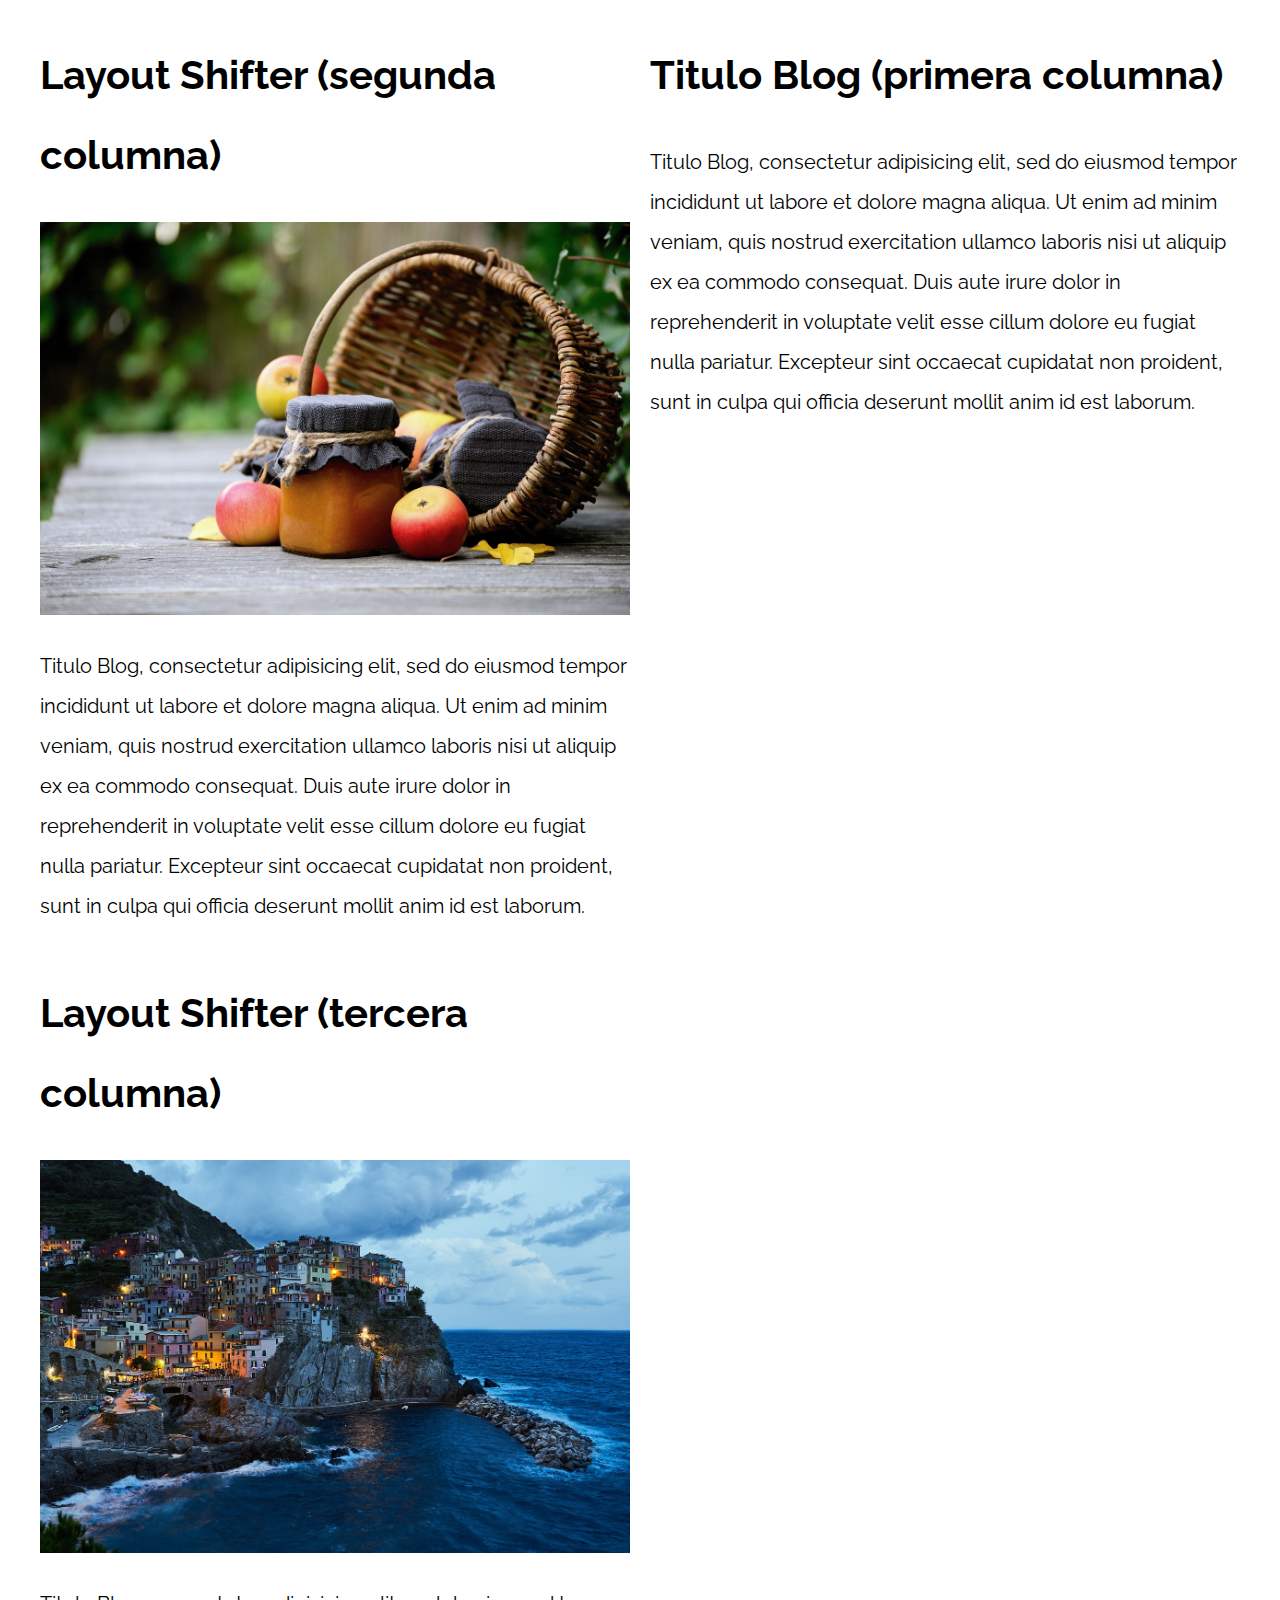
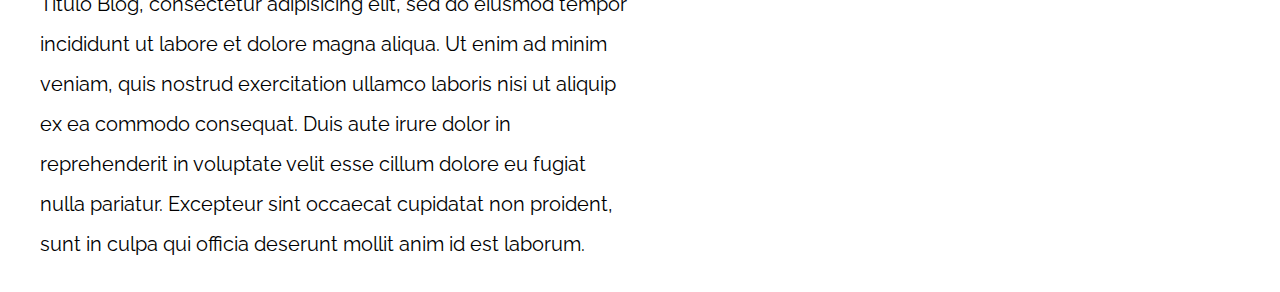
<file: fin/PatronesRWD_FINALIZADO/11-layout_shifter_css_grid/index.html>
<!DOCTYPE html>
<html>

<head>
    <meta charset="utf-8">
    <title>Patrones Responsive Web Design</title>
    <link rel="stylesheet" href="https://necolas.github.io/normalize.css/8.0.1/normalize.css">
    <link href="https://fonts.googleapis.com/css?family=Raleway:400,700,900" rel="stylesheet">
    <link rel="stylesheet" href="css/styles.css">
    <meta name="viewport" content="width=device-width, initial-scale=1">
</head>

<body>

    <div class="contenedor layout-shifter">
        <aside class="sidebar">
            <h1>Titulo Blog (primera columna)</h1>
            <p>
                Titulo Blog, consectetur adipisicing elit, sed do eiusmod tempor incididunt ut labore et dolore magna aliqua. Ut enim ad minim veniam, quis nostrud exercitation ullamco laboris nisi ut aliquip ex ea commodo consequat. Duis aute irure dolor in reprehenderit
                in voluptate velit esse cillum dolore eu fugiat nulla pariatur. Excepteur sint occaecat cupidatat non proident, sunt in culpa qui officia deserunt mollit anim id est laborum.
            </p>
        </aside>

        <main class="contenido-principal">
            <article class="entrada-blog">
                <h1>Layout Shifter (segunda columna)</h1>
                <img src="img/imagen1.jpg">
                <p>
                    Titulo Blog, consectetur adipisicing elit, sed do eiusmod tempor incididunt ut labore et dolore magna aliqua. Ut enim ad minim veniam, quis nostrud exercitation ullamco laboris nisi ut aliquip ex ea commodo consequat. Duis aute irure dolor in reprehenderit
                    in voluptate velit esse cillum dolore eu fugiat nulla pariatur. Excepteur sint occaecat cupidatat non proident, sunt in culpa qui officia deserunt mollit anim id est laborum.
                </p>
            </article>

            <article class="entrada-blog">
                <h1>Layout Shifter (tercera columna)</h1>
                <img src="img/imagen2.jpg">
                <p>
                    Titulo Blog, consectetur adipisicing elit, sed do eiusmod tempor incididunt ut labore et dolore magna aliqua. Ut enim ad minim veniam, quis nostrud exercitation ullamco laboris nisi ut aliquip ex ea commodo consequat. Duis aute irure dolor in reprehenderit
                    in voluptate velit esse cillum dolore eu fugiat nulla pariatur. Excepteur sint occaecat cupidatat non proident, sunt in culpa qui officia deserunt mollit anim id est laborum.
                </p>
            </article>
        </main>
    </div>

</body>

</html>
</file>
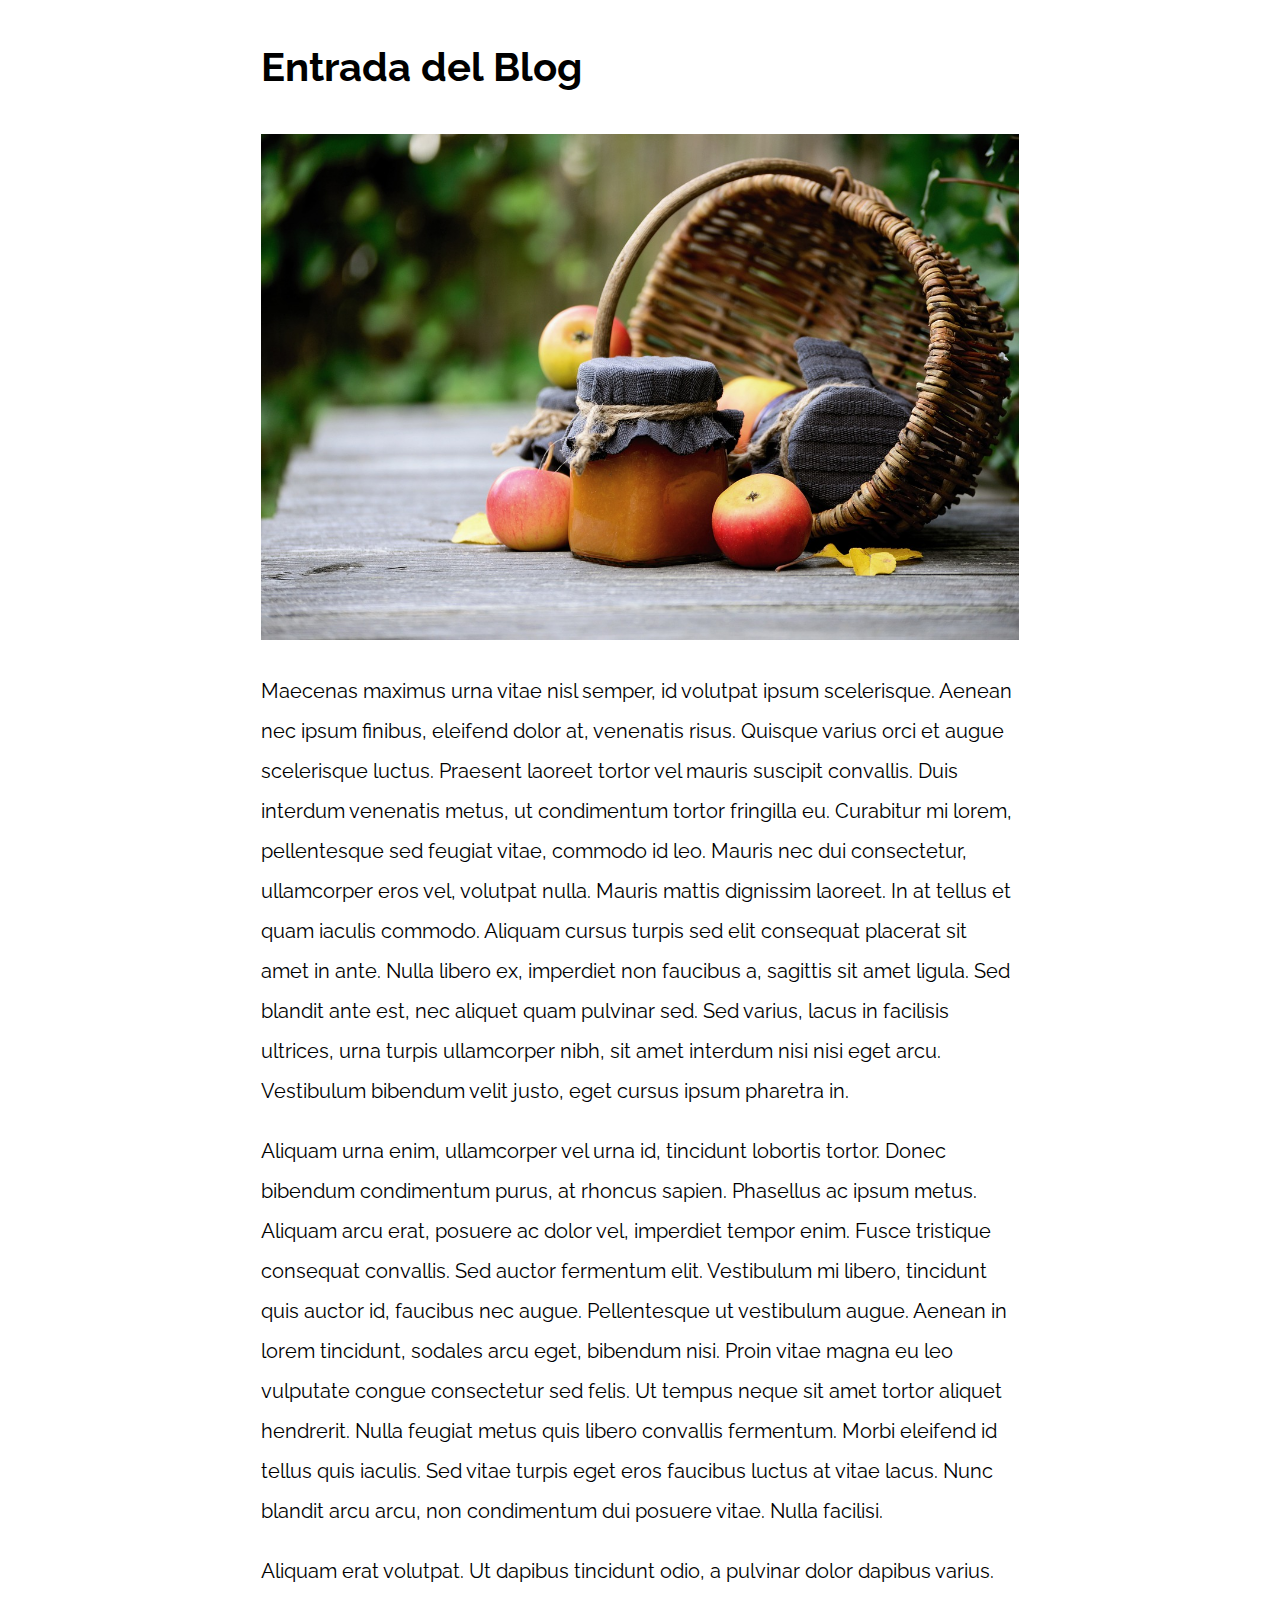
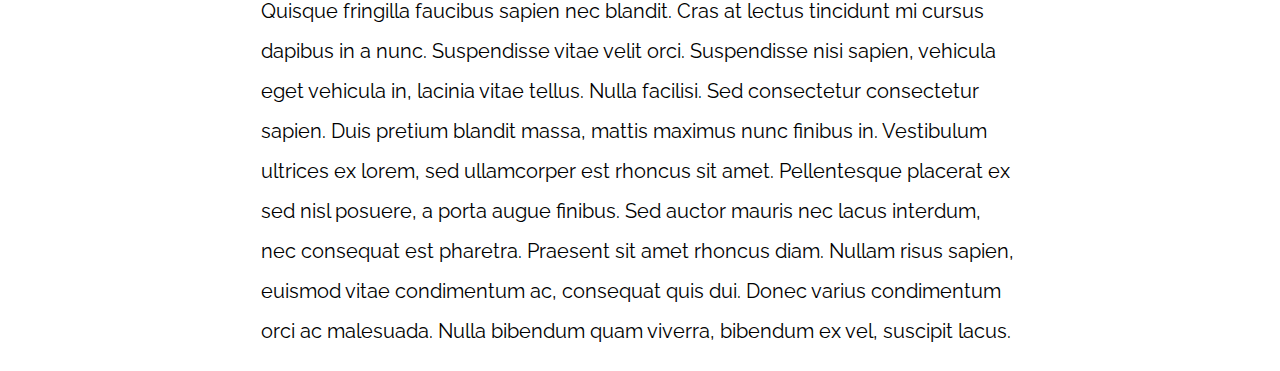
<file: fin/PatronesRWD_FINALIZADO/13-mostly_fluid/index.html>
<!DOCTYPE html>
<html>

<head>
    <meta charset="utf-8">
    <title>Patrones Responsive Web Design</title>
    <link rel="stylesheet" href="https://necolas.github.io/normalize.css/8.0.1/normalize.css">
    <link href="https://fonts.googleapis.com/css?family=Raleway:400,700,900" rel="stylesheet">
    <link rel="stylesheet" href="css/styles.css">
    <meta name="viewport" content="width=device-width, initial-scale=1">
</head>

<body>

    <div class="contenedor">
        <article class="entrada-blog">
            <h1>Entrada del Blog</h1>
            <img src="img/imagen1.jpg">

            <p>Maecenas maximus urna vitae nisl semper, id volutpat ipsum scelerisque. Aenean nec ipsum finibus, eleifend dolor at, venenatis risus. Quisque varius orci et augue scelerisque luctus. Praesent laoreet tortor vel mauris suscipit convallis. Duis
                interdum venenatis metus, ut condimentum tortor fringilla eu. Curabitur mi lorem, pellentesque sed feugiat vitae, commodo id leo. Mauris nec dui consectetur, ullamcorper eros vel, volutpat nulla. Mauris mattis dignissim laoreet. In at
                tellus et quam iaculis commodo. Aliquam cursus turpis sed elit consequat placerat sit amet in ante. Nulla libero ex, imperdiet non faucibus a, sagittis sit amet ligula. Sed blandit ante est, nec aliquet quam pulvinar sed. Sed varius, lacus
                in facilisis ultrices, urna turpis ullamcorper nibh, sit amet interdum nisi nisi eget arcu. Vestibulum bibendum velit justo, eget cursus ipsum pharetra in.</p>

            <p>Aliquam urna enim, ullamcorper vel urna id, tincidunt lobortis tortor. Donec bibendum condimentum purus, at rhoncus sapien. Phasellus ac ipsum metus. Aliquam arcu erat, posuere ac dolor vel, imperdiet tempor enim. Fusce tristique consequat
                convallis. Sed auctor fermentum elit. Vestibulum mi libero, tincidunt quis auctor id, faucibus nec augue. Pellentesque ut vestibulum augue. Aenean in lorem tincidunt, sodales arcu eget, bibendum nisi. Proin vitae magna eu leo vulputate
                congue consectetur sed felis. Ut tempus neque sit amet tortor aliquet hendrerit. Nulla feugiat metus quis libero convallis fermentum. Morbi eleifend id tellus quis iaculis. Sed vitae turpis eget eros faucibus luctus at vitae lacus. Nunc
                blandit arcu arcu, non condimentum dui posuere vitae. Nulla facilisi.</p>

            <p>Aliquam erat volutpat. Ut dapibus tincidunt odio, a pulvinar dolor dapibus varius. Quisque fringilla faucibus sapien nec blandit. Cras at lectus tincidunt mi cursus dapibus in a nunc. Suspendisse vitae velit orci. Suspendisse nisi sapien,
                vehicula eget vehicula in, lacinia vitae tellus. Nulla facilisi. Sed consectetur consectetur sapien. Duis pretium blandit massa, mattis maximus nunc finibus in. Vestibulum ultrices ex lorem, sed ullamcorper est rhoncus sit amet. Pellentesque
                placerat ex sed nisl posuere, a porta augue finibus. Sed auctor mauris nec lacus interdum, nec consequat est pharetra. Praesent sit amet rhoncus diam. Nullam risus sapien, euismod vitae condimentum ac, consequat quis dui. Donec varius
                condimentum orci ac malesuada. Nulla bibendum quam viverra, bibendum ex vel, suscipit lacus.</p>
        </article>

    </div>

</body>

</html>
</file>
<file: fin/PatronesRWD_FINALIZADO/01-2columnas_iguales_css_grid/css/styles.css>
html {
    box-sizing: border-box;
    font-size: 62.5%;
}

*,
*:before,
*:after {
    box-sizing: inherit;
}

body {
    font-family: 'Raleway', sans-serif;
    font-size: 1.6rem;
}

img {
    max-width: 100%;
}

h1 {
    font-size: 4rem;
}

.contenedor {
    max-width: 1200px;
    width: 95%;
    margin: 0 auto;
}

.entrada-blog a {
    display: inline-block;
    background-color: #2196F3;
    color: white;
    padding: 10px 20px;
    text-decoration: none;
    font-weight: bold;
    text-transform: uppercase;
}

/** CODIGO AQUI **/

@media (min-width: 768px) {
    .dos-columnas {
        display: grid;
        grid-template-columns: 50% 50%;
        grid-template-columns: repeat(2, 50%);
        grid-template-columns: 1fr 1fr;
        grid-template-columns: repeat(2, 1fr);
        column-gap: 2rem;
    }
}
</file>
<file: fin/PatronesRWD_FINALIZADO/02-2columnas_iguales_flexbox/css/styles.css>
html {
    box-sizing: border-box;
    font-size: 62.5%;
}

*,
*:before,
*:after {
    box-sizing: inherit;
}

body {
    font-family: 'Raleway', sans-serif;
    font-size: 1.6rem;
}

img {
    max-width: 100%;
}

h1 {
    font-size: 4rem;
}

.contenedor {
    max-width: 1200px;
    width: 95%;
    margin: 0 auto;
}

.entrada-blog a {
    display: inline-block;
    background-color: #2196F3;
    color: white;
    padding: 10px 20px;
    text-decoration: none;
    font-weight: bold;
    text-transform: uppercase;
}

/** CODIGO AQUI **/

@media (min-width: 768px) {
    .dos-columnas {
        display: flex;
        justify-content: space-between;
    }

    .entrada-blog {
        flex: 0 0 calc( 50% - 1rem );
    }
}
</file>
<file: fin/PatronesRWD_FINALIZADO/03-3columnas_iguales_css_grid/css/styles.css>
html {
    box-sizing: border-box;
    font-size: 62.5%;
}

*,
*:before,
*:after {
    box-sizing: inherit;
}

body {
    font-family: 'Raleway', sans-serif;
    font-size: 1.6rem;
}

img {
    max-width: 100%;
}

h1 {
    font-size: 4rem;
}

.contenedor {
    max-width: 1200px;
    width: 95%;
    margin: 0 auto;
}

.entrada-blog a {
    display: inline-block;
    background-color: #2196F3;
    color: white;
    padding: 10px 20px;
    text-decoration: none;
    font-weight: bold;
    text-transform: uppercase;
}

/** CODIGO AQUI **/
@media (min-width: 768px) {
    .tres-columnas {
        display: grid;
        grid-template-columns: repeat(3, 1fr);
        column-gap: 2rem;
    }
}
</file>
<file: fin/PatronesRWD_FINALIZADO/04-3columnas_iguales_flexbox/css/styles.css>
html {
    box-sizing: border-box;
    font-size: 62.5%;
}

*,
*:before,
*:after {
    box-sizing: inherit;
}

body {
    font-family: 'Raleway', sans-serif;
    font-size: 1.6rem;
}

img {
    max-width: 100%;
}

h1 {
    font-size: 4rem;
}

.contenedor {
    max-width: 1200px;
    width: 95%;
    margin: 0 auto;
}

.entrada-blog a {
    display: inline-block;
    background-color: #2196F3;
    color: white;
    padding: 10px 20px;
    text-decoration: none;
    font-weight: bold;
    text-transform: uppercase;
}

/** CODIGO AQUI **/

@media (min-width: 768px) {
    .tres-columnas {
        display: flex;
        justify-content: space-between;
    }

    .entrada-blog {
        flex: 0 0 calc(33.3% - 1rem);
    }
}
</file>
<file: fin/PatronesRWD_FINALIZADO/05-3columnas_css_grid/css/styles.css>
html {
    box-sizing: border-box;
    font-size: 62.5%;
}

*,
*:before,
*:after {
    box-sizing: inherit;
}

body {
    font-family: 'Raleway', sans-serif;
    font-size: 1.6rem;
    line-height: 2;
}

img {
    max-width: 100%;
}

h1 {
    font-size: 4rem;
}

h2 {
    font-size: 3.2rem;
}

.contenedor {
    max-width: 1200px;
    width: 95%;
    margin: 0 auto;
}

p {
    font-size: 2rem;
}

.entrada-blog a {
    display: inline-block;
    background-color: #2196F3;
    color: white;
    padding: 10px 20px;
    text-decoration: none;
    font-weight: bold;
    text-transform: uppercase;
}


/** CODIGO AQUI **/

@media (min-width: 768px) {
    .contenedor-grid {
        display: grid;
        grid-template-areas: "izquierda contenido derecha";
        grid-template-columns: 1fr 3fr 1fr;
        grid-auto-flow: column;
        column-gap: 2rem;
    }
    .contenido-principal {
        grid-area: contenido;
    }

    .sidebar-1 {
        grid-area: izquierda;
    }
}
</file>
<file: fin/PatronesRWD_FINALIZADO/06-3columnas_flexbox/css/styles.css>
html {
    box-sizing: border-box;
    font-size: 62.5%;
}

*,
*:before,
*:after {
    box-sizing: inherit;
}

body {
    font-family: 'Raleway', sans-serif;
    font-size: 1.6rem;
    line-height: 2;
}

img {
    max-width: 100%;
}

h1 {
    font-size: 4rem;
}

h2 {
    font-size: 3.2rem;
}

p {
    font-size: 2rem;
}

.contenedor {
    max-width: 1200px;
    width: 95%;
    margin: 0 auto;
}

.entrada-blog a {
    display: inline-block;
    background-color: #2196F3;
    color: white;
    padding: 10px 20px;
    text-decoration: none;
    font-weight: bold;
    text-transform: uppercase;
}

/** CODIGO AQUI **/

@media (min-width: 768px) {
    .contenedor-flex {
        display: flex;
        justify-content: space-between;
    }
    .contenido-principal {
        flex-basis: calc(60% - 1rem);
    }

    .sidebar {
        flex-basis: calc(20% - 1rem);
    }
    .sidebar-1 {
        order: -1;
    }
}
</file>
<file: fin/PatronesRWD_FINALIZADO/07-column_drop_css_grid/css/styles.css>
html {
    box-sizing: border-box;
    font-size: 62.5%;
}

*,
*:before,
*:after {
    box-sizing: inherit;
}

body {
    font-family: 'Raleway', sans-serif;
    font-size: 1.6rem;
    line-height: 2;
}

img {
    max-width: 100%;
}

h1 {
    font-size: 4rem;
}

h2 {
    font-size: 3.2rem;
}

p {
    font-size: 2rem;
}

.contenedor {
    max-width: 1200px;
    width: 95%;
    margin: 0 auto;
}

.entrada-blog a {
    display: inline-block;
    background-color: #2196F3;
    color: white;
    padding: 10px 20px;
    text-decoration: none;
    font-weight: bold;
    text-transform: uppercase;
}



/** CODIGO AQUI **/

@media (min-width: 480px) {
    .column-drop-css {
        display: grid;
        grid-template-columns: repeat(2, 1fr);
        gap: 2rem;
    }
    .primera {
        grid-column: 1 / 3;
        grid-row: 2 / 3;
    }
    .segunda {
        grid-column: 2 / 3;
        grid-row: 1 / 3;

    }
}

@media (min-width: 768px) {
    .column-drop-css {
        grid-template-columns: repeat(3, 1fr);
    }
    .primera {
        grid-column: 2 / 3;
        grid-row: unset;
    }
    .segunda {
        grid-column: 3 / 4;
        grid-row: unset;
    }

}
</file>
<file: fin/PatronesRWD_FINALIZADO/08-column_drop_flexbox/css/styles.css>
html {
    box-sizing: border-box;
    font-size: 62.5%;
}

*,
*:before,
*:after {
    box-sizing: inherit;
}

body {
    font-family: 'Raleway', sans-serif;
    font-size: 1.6rem;
    line-height: 2;
}

img {
    max-width: 100%;
}

h1 {
    font-size: 4rem;
}

h2 {
    font-size: 3.2rem;
}

p {
    font-size: 2rem;
}

.contenedor {
    max-width: 1200px;
    width: 95%;
    margin: 0 auto;
}

.entrada-blog a {
    display: inline-block;
    background-color: #2196F3;
    color: white;
    padding: 10px 20px;
    text-decoration: none;
    font-weight: bold;
    text-transform: uppercase;
}

/** CODIGO AQUI **/

@media (min-width: 480px) {
    .column-drop-flex {
        display: flex;
        justify-content: space-between;
        flex-wrap: wrap;
    }

    .contenido-principal, 
    .primera {
        flex-basis: calc(50% - 1rem);
    }
}

@media (min-width: 768px) {
    .contenido-principal, 
    .primera,
    .segunda {
        flex: 0 0 calc(33.3% - 2rem);
    }
}
</file>
<file: fin/PatronesRWD_FINALIZADO/09-con_sidebar_css_grid/css/styles.css>
html {
    box-sizing: border-box;
    font-size: 62.5%;
}

*,
*:before,
*:after {
    box-sizing: inherit;
}

body {
    font-family: 'Raleway', sans-serif;
    font-size: 1.6rem;
    line-height: 2;
}

img {
    max-width: 100%;
}

h1 {
    font-size: 4rem;
}

h2 {
    font-size: 3.2rem;
}

p {
    font-size: 2rem;
}

.contenedor {
    max-width: 1200px;
    width: 95%;
    margin: 0 auto;
}

.entrada-blog a {
    display: inline-block;
    background-color: #2196F3;
    color: white;
    padding: 10px 20px;
    text-decoration: none;
    font-weight: bold;
    text-transform: uppercase;
}

/** CODIGO AQUI **/

@media (min-width: 768px) {
    .con-sidebar {
        display: grid;
        grid-template-columns: 3fr 1fr;
        column-gap: 4rem;
        grid-auto-flow: column;
    }
    aside {
        grid-column: 2 / 3;
    }
}
</file>
<file: fin/PatronesRWD_FINALIZADO/11-layout_shifter_css_grid/css/styles.css>
html {
    box-sizing: border-box;
    font-size: 62.5%;
}

*,
*:before,
*:after {
    box-sizing: inherit;
}

body {
    font-family: 'Raleway', sans-serif;
    font-size: 1.6rem;
    line-height: 2;
}

img {
    max-width: 100%;
}

h1 {
    font-size: 4rem;
}

h2 {
    font-size: 3.2rem;
}

p {
    font-size: 2rem;
}

.contenedor {
    max-width: 1200px;
    width: 95%;
    margin: 0 auto;
}

.entrada-blog a {
    display: inline-block;
    background-color: #2196F3;
    color: white;
    padding: 10px 20px;
    text-decoration: none;
    font-weight: bold;
    text-transform: uppercase;
}


/** CODIGO AQUI **/
@media (min-width:768px) {
    .layout-shifter {
        display: grid;
        grid-template-areas: "contenido"
                             "inferior";
    }

    .sidebar {
        grid-area: inferior;
    }

    .contenido-principal {
        grid-area: contenido;
        display: grid;
        grid-template-areas: "entrada1 entrada2";
        grid-template-columns: repeat(2, 1fr);
        column-gap: 3rem;
    }
}

@media (min-width: 992px) {
    .layout-shifter {
        grid-template-areas: "contenido sidebar";
        column-gap: 2rem;
    }

    .sidebar {
        grid-area: sidebar;
    }
    .contenido-principal {
        grid-area: contenido;

        grid-template-areas: "entrada1"
                             "entrada2";
        grid-template-columns: unset;
    }
}
</file>
<file: fin/PatronesRWD_FINALIZADO/13-mostly_fluid/css/styles.css>
html {
    box-sizing: border-box;
    font-size: 62.5%;
}

*,
*:before,
*:after {
    box-sizing: inherit;
}

body {
    font-family: 'Raleway', sans-serif;
    font-size: 1.6rem;
    line-height: 2;
}
h1 {
    font-size: 4rem;
}

h2 {
    font-size: 3.2rem;
}

p {
    font-size: 2rem;
}

.entrada-blog a {
    display: inline-block;
    background-color: #2196F3;
    color: white;
    padding: 10px 20px;
    text-decoration: none;
    font-weight: bold;
    text-transform: uppercase;
}

/** CODIGO AQUI **/

.contenedor {
    max-width: 120rem;
    width: 95%;
    margin: 0 auto;
}

@media (min-width:768px) {
    .contenedor {
        width: 80%;
    }
}

@media (min-width:992px) {
    .contenedor {
        width: 60%;
    }
}

img {
    max-width: 100%;
}
</file>
